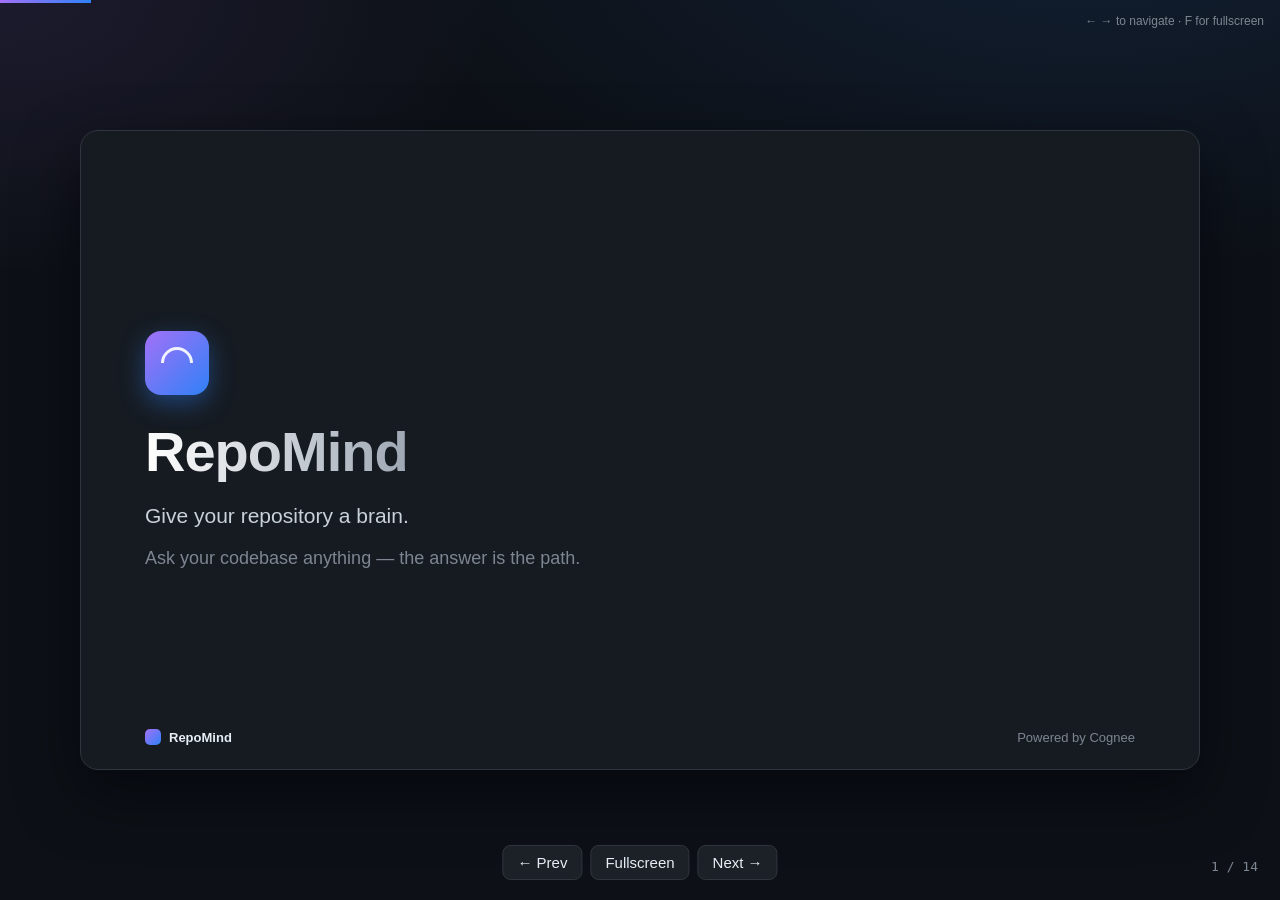
<file: presentation/RepoMind-deck.html>
<!DOCTYPE html>
<html lang="en">
<head>
<meta charset="UTF-8" />
<meta name="viewport" content="width=device-width, initial-scale=1.0" />
<title>RepoMind — Presentation</title>
<style>
  :root {
    --bg:#0d1117; --elev:#161b22; --elev2:#1c2128; --border:#30363d; --border-muted:#21262d;
    --text:#e6edf3; --muted:#7d8590; --accent:#2f81f7; --green:#3fb950; --purple:#a371f7;
    --orange:#db6d28; --pink:#f778ba; --teal:#56d364;
    --mono:ui-monospace,SFMono-Regular,"SF Mono",Menlo,Consolas,monospace;
    --sans:-apple-system,BlinkMacSystemFont,"Segoe UI","Noto Sans",Helvetica,Arial,sans-serif;
  }
  * { box-sizing:border-box; margin:0; padding:0; }
  html,body { height:100%; }
  body {
    background:
      radial-gradient(1200px 600px at 85% -10%, rgba(47,129,247,0.12), transparent 60%),
      radial-gradient(900px 500px at 0% 0%, rgba(163,113,247,0.10), transparent 55%),
      var(--bg);
    color:var(--text); font-family:var(--sans); overflow:hidden;
  }
  .stage { height:100vh; width:100vw; display:flex; align-items:center; justify-content:center; }
  .slide {
    display:none; width:min(1120px,92vw); height:min(640px,88vh);
    padding:56px 64px; background:var(--elev); border:1px solid var(--border);
    border-radius:18px; box-shadow:0 24px 60px rgba(1,4,9,0.6); position:relative;
    flex-direction:column; animation:fade .35s ease;
  }
  .slide.active { display:flex; }
  @keyframes fade { from { opacity:0; transform:translateY(10px);} to { opacity:1; transform:none; } }

  .eyebrow { font-size:13px; font-weight:700; letter-spacing:2px; text-transform:uppercase; color:var(--accent); margin-bottom:14px; }
  h1 { font-size:56px; line-height:1.05; font-weight:800; letter-spacing:-1px;
       background:linear-gradient(90deg,#fff,#9da7b3); -webkit-background-clip:text; background-clip:text; -webkit-text-fill-color:transparent; }
  h2 { font-size:38px; line-height:1.12; font-weight:700; letter-spacing:-0.5px; margin-bottom:8px; }
  .lead { font-size:21px; line-height:1.5; color:#c9d1d9; max-width:44ch; }
  .sub { font-size:18px; color:var(--muted); margin-top:16px; }
  .big-quote { font-size:30px; line-height:1.35; font-weight:600; max-width:24ch; }
  .accent { color:var(--accent); } .green{color:var(--green);} .purple{color:var(--purple);}
  .orange{color:var(--orange);} .pink{color:var(--pink);} .teal{color:var(--teal);}
  code { font-family:var(--mono); background:var(--elev2); padding:2px 7px; border-radius:6px; font-size:0.85em; }

  /* Title slide */
  .title-slide { align-items:flex-start; justify-content:center; }
  .brand-mark { width:64px; height:64px; border-radius:16px; margin-bottom:28px;
    background:linear-gradient(135deg,var(--purple),var(--accent)); position:relative; box-shadow:0 8px 24px rgba(47,129,247,0.4); }
  .brand-mark::after { content:""; position:absolute; inset:16px; border-radius:50%;
    border:3px solid rgba(255,255,255,0.9); border-right-color:transparent; border-bottom-color:transparent; transform:rotate(45deg); }

  /* Section divider */
  .section-slide { align-items:flex-start; justify-content:center; }
  .section-num { font-size:120px; font-weight:800; color:var(--border); line-height:1; }
  .section-slide h2 { font-size:52px; margin-top:8px; }

  /* Metric grid */
  .grid { display:grid; gap:18px; margin-top:auto; margin-bottom:auto; }
  .grid.g4 { grid-template-columns:repeat(4,1fr); }
  .grid.g3 { grid-template-columns:repeat(3,1fr); }
  .grid.g2 { grid-template-columns:repeat(2,1fr); }
  .metric { background:var(--elev2); border:1px solid var(--border); border-radius:14px; padding:22px; }
  .metric .num { font-size:44px; font-weight:800; letter-spacing:-1px; }
  .metric .lbl { font-size:14px; color:var(--muted); margin-top:6px; text-transform:uppercase; letter-spacing:0.5px; }
  .card { background:var(--elev2); border:1px solid var(--border); border-radius:14px; padding:22px; }
  .card h3 { font-size:20px; margin-bottom:8px; } .card p { color:var(--muted); font-size:15px; line-height:1.5; }
  .card .tag { font-family:var(--mono); font-size:13px; }

  ul.bullets { list-style:none; margin-top:26px; display:flex; flex-direction:column; gap:16px; }
  ul.bullets li { font-size:20px; line-height:1.4; padding-left:34px; position:relative; }
  ul.bullets li::before { content:"→"; position:absolute; left:0; color:var(--accent); font-weight:800; }
  ul.bullets li b { font-weight:700; }

  .chain { display:flex; align-items:center; gap:10px; flex-wrap:wrap; margin-top:28px; font-family:var(--mono); font-size:17px; }
  .pill { padding:6px 14px; border-radius:999px; font-weight:700; font-size:15px; border:1px solid; }
  .pill.commit{color:var(--purple);border-color:var(--purple);background:rgba(163,113,247,.14);}
  .pill.file{color:var(--green);border-color:var(--green);background:rgba(63,185,80,.14);}
  .pill.pr{color:var(--accent);border-color:var(--accent);background:rgba(47,129,247,.14);}
  .pill.issue{color:var(--orange);border-color:var(--orange);background:rgba(219,109,40,.14);}
  .pill.person{color:var(--pink);border-color:var(--pink);background:rgba(247,120,186,.14);}
  .arrow { color:var(--muted); }

  .steps { counter-reset:step; display:flex; flex-direction:column; gap:14px; margin-top:24px; }
  .steps li { list-style:none; position:relative; padding-left:46px; font-size:19px; line-height:1.4; }
  .steps li::before { counter-increment:step; content:counter(step); position:absolute; left:0; top:-2px;
    width:30px; height:30px; border-radius:50%; background:rgba(47,129,247,.16); color:var(--accent);
    border:1px solid rgba(47,129,247,.45); font-size:14px; font-weight:800; display:flex; align-items:center; justify-content:center; }

  .two-col { display:grid; grid-template-columns:1fr 1fr; gap:20px; margin-top:auto; margin-bottom:auto; }

  /* footer / chrome */
  .footer { position:absolute; left:64px; right:64px; bottom:24px; display:flex; align-items:center; justify-content:space-between; color:var(--muted); font-size:13px; }
  .footer .name { display:flex; align-items:center; gap:8px; font-weight:600; color:var(--text); }
  .dotmark { width:16px; height:16px; border-radius:5px; background:linear-gradient(135deg,var(--purple),var(--accent)); }
  .progress { position:fixed; top:0; left:0; height:3px; background:linear-gradient(90deg,var(--purple),var(--accent)); z-index:10; transition:width .3s ease; }
  .nav { position:fixed; bottom:20px; left:50%; transform:translateX(-50%); display:flex; gap:8px; z-index:10; }
  .nav button { background:var(--elev2); color:var(--text); border:1px solid var(--border); border-radius:8px; padding:8px 14px; font-size:15px; cursor:pointer; }
  .nav button:hover { border-color:var(--accent); }
  .counter { position:fixed; bottom:26px; right:22px; color:var(--muted); font-family:var(--mono); font-size:13px; z-index:10; }
  .hint { position:fixed; top:14px; right:16px; color:var(--muted); font-size:12px; z-index:10; }
  .title-badge { display:inline-block; font-size:12px; font-weight:700; letter-spacing:1px; text-transform:uppercase;
    color:var(--accent); background:rgba(47,129,247,.14); border:1px solid rgba(47,129,247,.4); padding:4px 12px; border-radius:999px; }
</style>
</head>
<body>
<div class="progress" id="progress"></div>
<div class="hint">← → to navigate · F for fullscreen</div>

<div class="stage">

  <!-- 1. TITLE -->
  <section class="slide title-slide active">
    <div class="brand-mark"></div>
    <h1>RepoMind</h1>
    <p class="lead" style="margin-top:18px;">Give your repository a brain.</p>
    <p class="sub">Ask your codebase anything — the answer is the path.</p>
    <div class="footer"><span class="name"><span class="dotmark"></span>RepoMind</span><span>Powered by Cognee</span></div>
  </section>

  <!-- 2. SECTION: ABOUT -->
  <section class="slide section-slide">
    <div class="section-num">01</div>
    <h2>About the Project</h2>
    <div class="footer"><span class="name"><span class="dotmark"></span>RepoMind</span><span>About</span></div>
  </section>

  <!-- 3. PROBLEM / WHAT IT IS -->
  <section class="slide">
    <div class="eyebrow">The problem</div>
    <h2>Your repo knows.<br>You can't ask it.</h2>
    <p class="lead" style="margin-top:20px;">
      <em>"Why was auth built this way, and who decided it?"</em> The answer is buried across
      commits, closed PRs and stale issues — and keyword search can't connect the dots.
    </p>
    <p class="sub"><b class="accent">RepoMind</b> turns commits, PRs, issues, people &amp; chat into one
      <b>typed knowledge graph</b>, then answers by <b>multi-hop traversal</b> — so every answer comes with the path that proves it.</p>
    <div class="footer"><span class="name"><span class="dotmark"></span>RepoMind</span><span>About · What it is</span></div>
  </section>

  <!-- 4. PROOF METRICS -->
  <section class="slide">
    <div class="eyebrow">Proof — the entire Cognee repo, mapped</div>
    <h2>Real repo. Real scale.</h2>
    <div class="grid g4">
      <div class="metric"><div class="num purple">18,890</div><div class="lbl">Graph nodes</div></div>
      <div class="metric"><div class="num">8,426</div><div class="lbl">Commits</div></div>
      <div class="metric"><div class="num accent">2,802</div><div class="lbl">Pull requests</div></div>
      <div class="metric"><div class="num orange">771</div><div class="lbl">Issues</div></div>
    </div>
    <p class="sub">Plus <b>936 people</b> and <b>4,815 files</b> — <b>128,899 typed edges</b>, ingested end to end.</p>
    <div class="footer"><span class="name"><span class="dotmark"></span>RepoMind</span><span>About · Impact</span></div>
  </section>

  <!-- 5. SECTION: TECH -->
  <section class="slide section-slide">
    <div class="section-num">02</div>
    <h2>Tech Stack &amp; Architecture</h2>
    <div class="footer"><span class="name"><span class="dotmark"></span>RepoMind</span><span>Tech</span></div>
  </section>

  <!-- 6. TECH STACK -->
  <section class="slide">
    <div class="eyebrow">The stack — deliberately lean</div>
    <h2>Built on boring, solid tools</h2>
    <ul class="bullets">
      <li><b>Python 3.11 · FastAPI · Uvicorn</b> — API + webhook server</li>
      <li><b>Pydantic · GitPython · PyGithub</b> — typed models &amp; sources</li>
      <li><b>Cognee</b> — hybrid graph + vector memory (local or cloud)</li>
      <li><b>Vanilla JS + force-graph</b> — GitHub-themed web UI</li>
      <li><b>pytest · ruff · uv</b> — 109 tests, all offline</li>
    </ul>
    <div class="footer"><span class="name"><span class="dotmark"></span>RepoMind</span><span>Tech · Stack</span></div>
  </section>

  <!-- 7. ARCHITECTURE -->
  <section class="slide">
    <div class="eyebrow">Architecture</div>
    <h2>One idempotent pipeline, three layers</h2>
    <div class="grid g3">
      <div class="card"><h3 class="green">Sources</h3><p>Git, GitHub, Slack, Discord — all behind <b>one Source interface</b>.</p></div>
      <div class="card"><h3 class="accent">Ingestor</h3><p>One path: <b>upsert · resolve refs · park/retry · tombstone</b>. Every trigger funnels through it.</p></div>
      <div class="card"><h3 class="purple">Graph Store</h3><p>Exact typed KB kept local + <b>Cognee</b> hybrid recall (memory / local / cloud).</p></div>
    </div>
    <div class="chain">
      <span class="pill file">File</span><span class="arrow">→</span>
      <span class="pill commit">Commit</span><span class="arrow">→</span>
      <span class="pill pr">PullRequest</span><span class="arrow">→</span>
      <span class="pill person">Reviewer</span><span class="arrow">→</span>
      <span class="pill issue">Issue</span>
    </div>
    <div class="footer"><span class="name"><span class="dotmark"></span>RepoMind</span><span>Tech · Architecture</span></div>
  </section>

  <!-- 8. CORRECTNESS -->
  <section class="slide">
    <div class="eyebrow">Correctness-first by design</div>
    <h2>Safe to re-run, always</h2>
    <div class="grid g2">
      <div class="card"><h3>Idempotent</h3><p>Stable-ID upserts — reprocessing never creates duplicates.</p></div>
      <div class="card"><h3>No silent loss</h3><p>Retries with backoff + a dead-letter queue you can replay.</p></div>
      <div class="card"><h3>Deterministic refs</h3><p>Numeric refs are never guessed — parked until the target arrives.</p></div>
      <div class="card"><h3>Tombstones</h3><p>Deletions preserve history; <code>verify</code> reconciles the graph.</p></div>
    </div>
    <div class="footer"><span class="name"><span class="dotmark"></span>RepoMind</span><span>Tech · Correctness</span></div>
  </section>

  <!-- 9. BACKENDS -->
  <section class="slide">
    <div class="eyebrow">Pluggable memory — swap in one line</div>
    <h2>Pick your backend</h2>
    <div class="grid g3">
      <div class="card"><h3 class="tag">memory</h3><p>Offline, deterministic, <b>zero AI deps</b> — ideal for CI.</p></div>
      <div class="card"><h3 class="tag">cognee</h3><p>Local AI: Ollama + embedded kuzu graph, fully offline.</p></div>
      <div class="card"><h3 class="tag">cognee_cloud</h3><p>Hosted AI — just a <b>key + URL</b>, nothing to self-host.</p></div>
    </div>
    <p class="sub">Same typed structural graph across all three, so behavior and tests transfer directly.</p>
    <div class="footer"><span class="name"><span class="dotmark"></span>RepoMind</span><span>Tech · Backends</span></div>
  </section>

  <!-- 10. SECTION: DEMO -->
  <section class="slide section-slide">
    <div class="section-num">03</div>
    <h2>Demo</h2>
    <div class="footer"><span class="name"><span class="dotmark"></span>RepoMind</span><span>Demo</span></div>
  </section>

  <!-- 11. DEMO -->
  <section class="slide">
    <div class="eyebrow">Live in the browser</div>
    <h2>Ask → Answer → Traversal graph</h2>
    <ol class="steps">
      <li>Paste the API key and <b>Connect</b>.</li>
      <li>Ask: <em>"who reviewed pull requests about the graph store?"</em></li>
      <li>Get a <b>structured, cited report</b> — answer, sources, numbered traversal.</li>
      <li><b>Zoom &amp; fullscreen</b> the live 18,890-node graph.</li>
    </ol>
    <p class="sub">Every answer is explainable; every endpoint is secured with scoped API keys.</p>
    <div class="footer"><span class="name"><span class="dotmark"></span>RepoMind</span><span>Demo</span></div>
  </section>

  <!-- 12. SECTION: LEARNING -->
  <section class="slide section-slide">
    <div class="section-num">04</div>
    <h2>Learning &amp; Growth</h2>
    <div class="footer"><span class="name"><span class="dotmark"></span>RepoMind</span><span>Learning</span></div>
  </section>

  <!-- 13. LEARNINGS -->
  <section class="slide">
    <div class="eyebrow">What we learned</div>
    <h2>Correctness first, then scale</h2>
    <ul class="bullets">
      <li><b>Graph traversal beats vector RAG</b> for explainable, cited answers</li>
      <li><b>Idempotency + tombstones</b> make ingestion safe to re-run anytime</li>
      <li><b>Real repos are big</b> — bounded ingestion &amp; rate limits matter</li>
      <li><b>One pluggable memory interface</b> = swap local ↔ cloud in a line</li>
    </ul>
    <div class="footer"><span class="name"><span class="dotmark"></span>RepoMind</span><span>Learning &amp; Growth</span></div>
  </section>

  <!-- 14. THANK YOU -->
  <section class="slide title-slide">
    <div class="brand-mark"></div>
    <h1>Thank you</h1>
    <p class="lead" style="margin-top:18px;">RepoMind — give your repository a brain.</p>
    <p class="sub">Typed knowledge graph · explainable multi-hop answers · correctness-first · pluggable Cognee memory.</p>
    <div class="footer"><span class="name"><span class="dotmark"></span>RepoMind</span><span>Questions?</span></div>
  </section>

</div>

<div class="counter" id="counter">1 / 14</div>
<div class="nav">
  <button id="prev">← Prev</button>
  <button id="full"> Fullscreen</button>
  <button id="next">Next →</button>
</div>

<script>
  const slides = Array.from(document.querySelectorAll(".slide"));
  let i = 0;
  const counter = document.getElementById("counter");
  const progress = document.getElementById("progress");
  function show(n) {
    i = Math.max(0, Math.min(slides.length - 1, n));
    slides.forEach((s, k) => s.classList.toggle("active", k === i));
    counter.textContent = (i + 1) + " / " + slides.length;
    progress.style.width = ((i + 1) / slides.length * 100) + "%";
  }
  function next() { show(i + 1); }
  function prev() { show(i - 1); }
  function toggleFull() {
    if (!document.fullscreenElement) document.documentElement.requestFullscreen?.();
    else document.exitFullscreen?.();
  }
  document.getElementById("next").onclick = next;
  document.getElementById("prev").onclick = prev;
  document.getElementById("full").onclick = toggleFull;
  document.addEventListener("keydown", (e) => {
    if (e.key === "ArrowRight" || e.key === " " || e.key === "PageDown") { e.preventDefault(); next(); }
    else if (e.key === "ArrowLeft" || e.key === "PageUp") { e.preventDefault(); prev(); }
    else if (e.key.toLowerCase() === "f") toggleFull();
    else if (e.key === "Home") show(0);
    else if (e.key === "End") show(slides.length - 1);
  });
  show(0);
</script>
</body>
</html>
</file>
